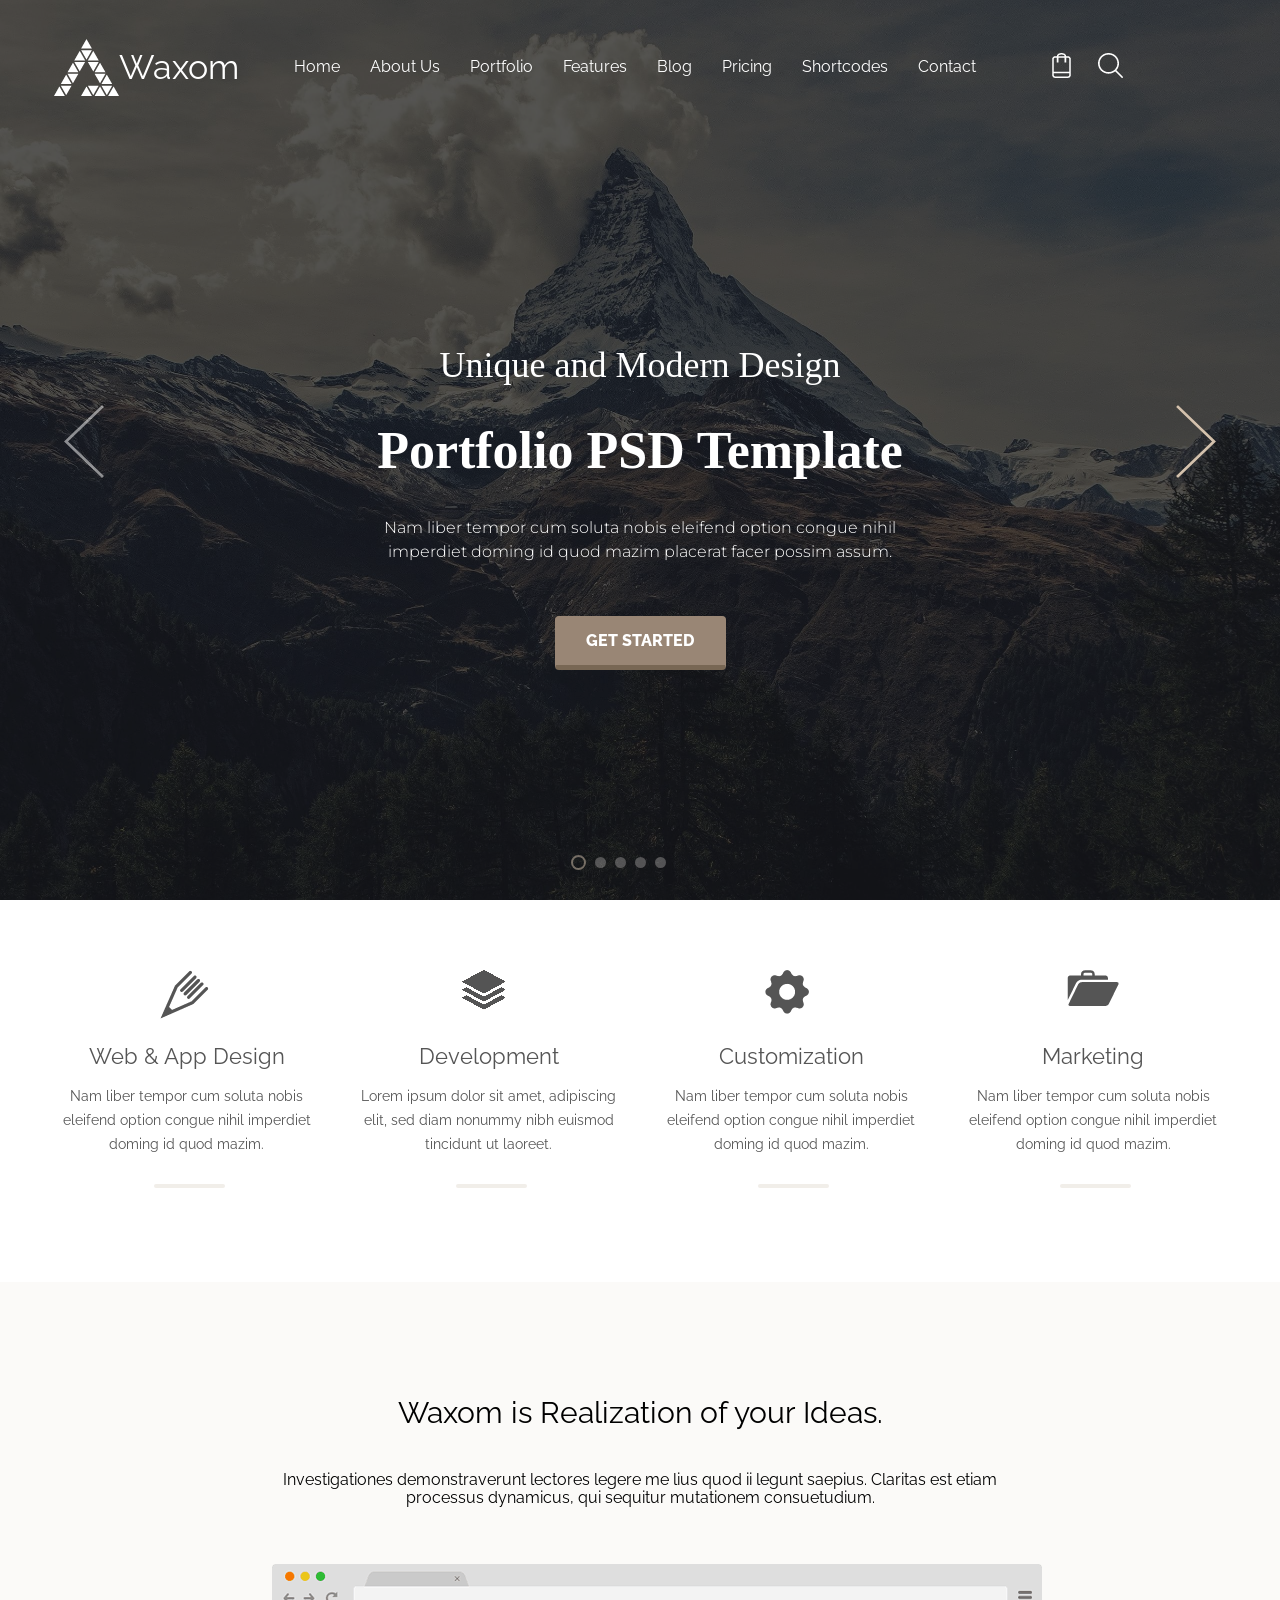
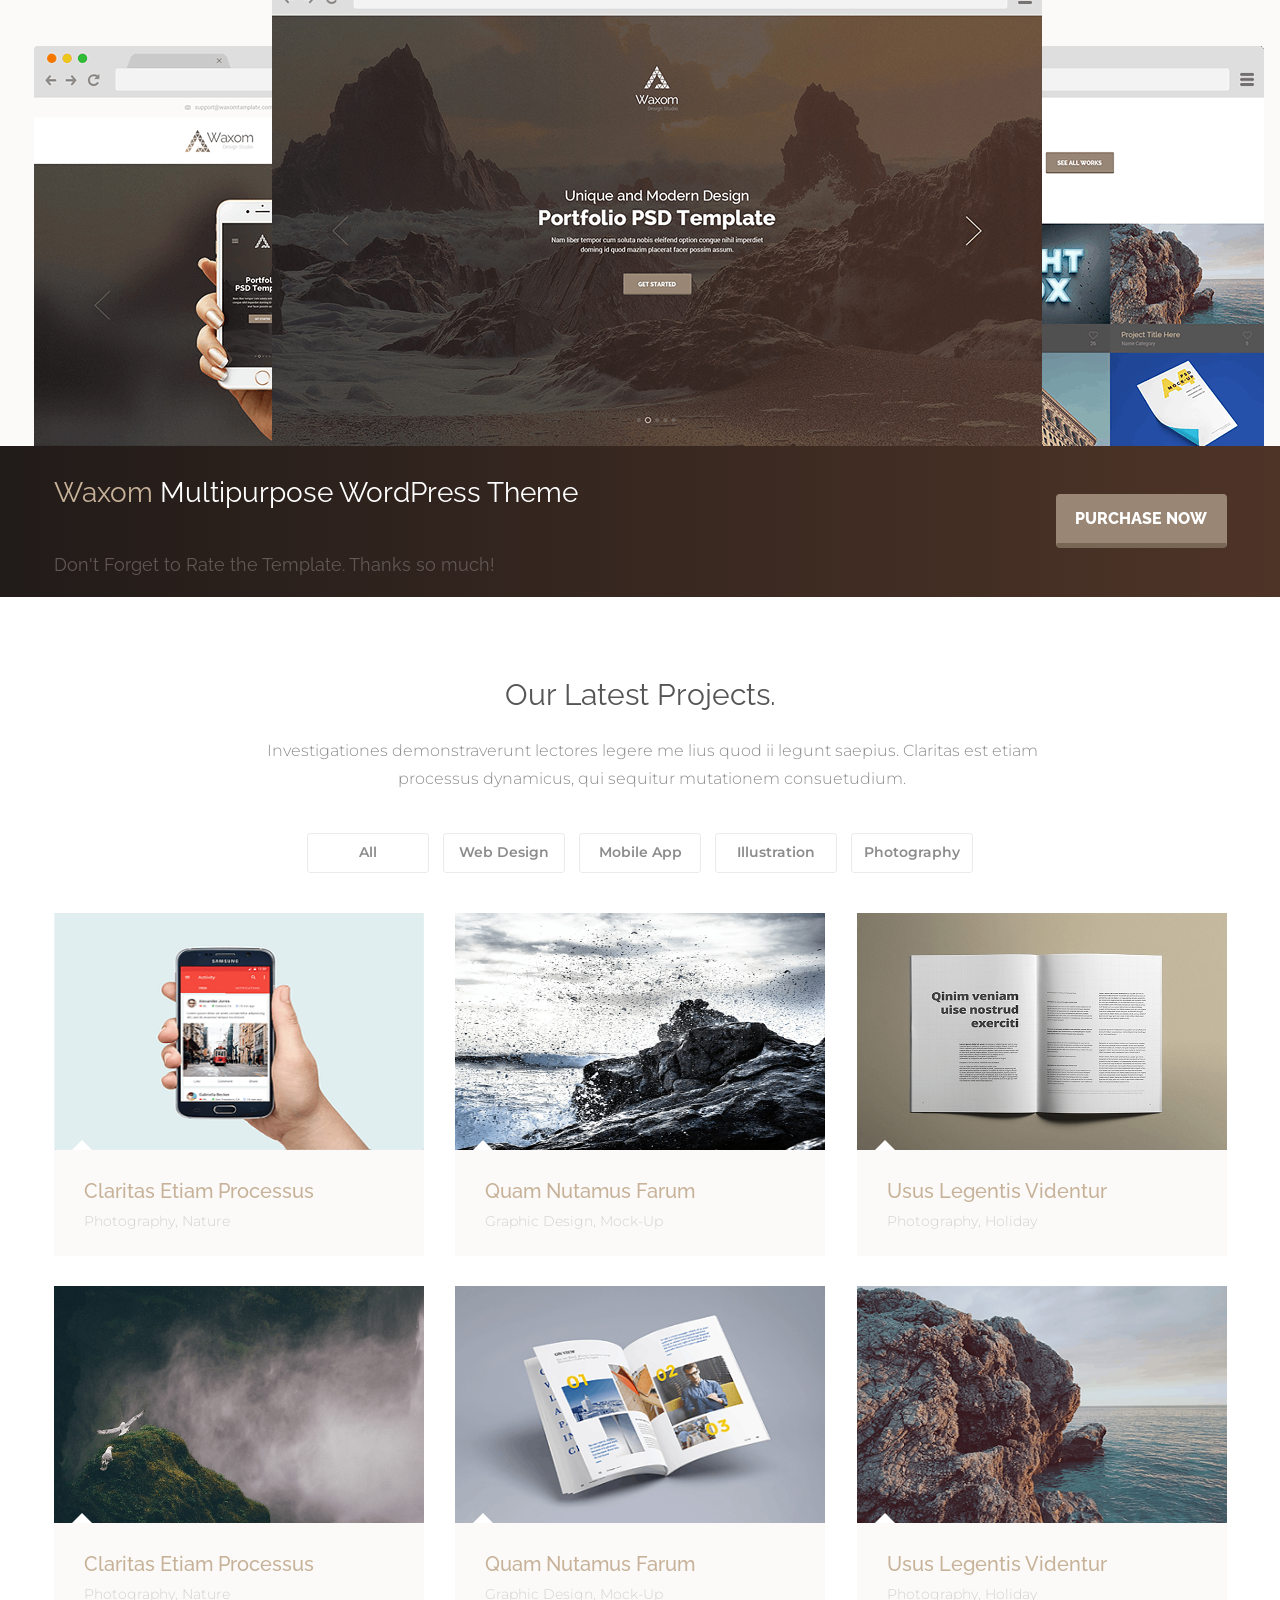
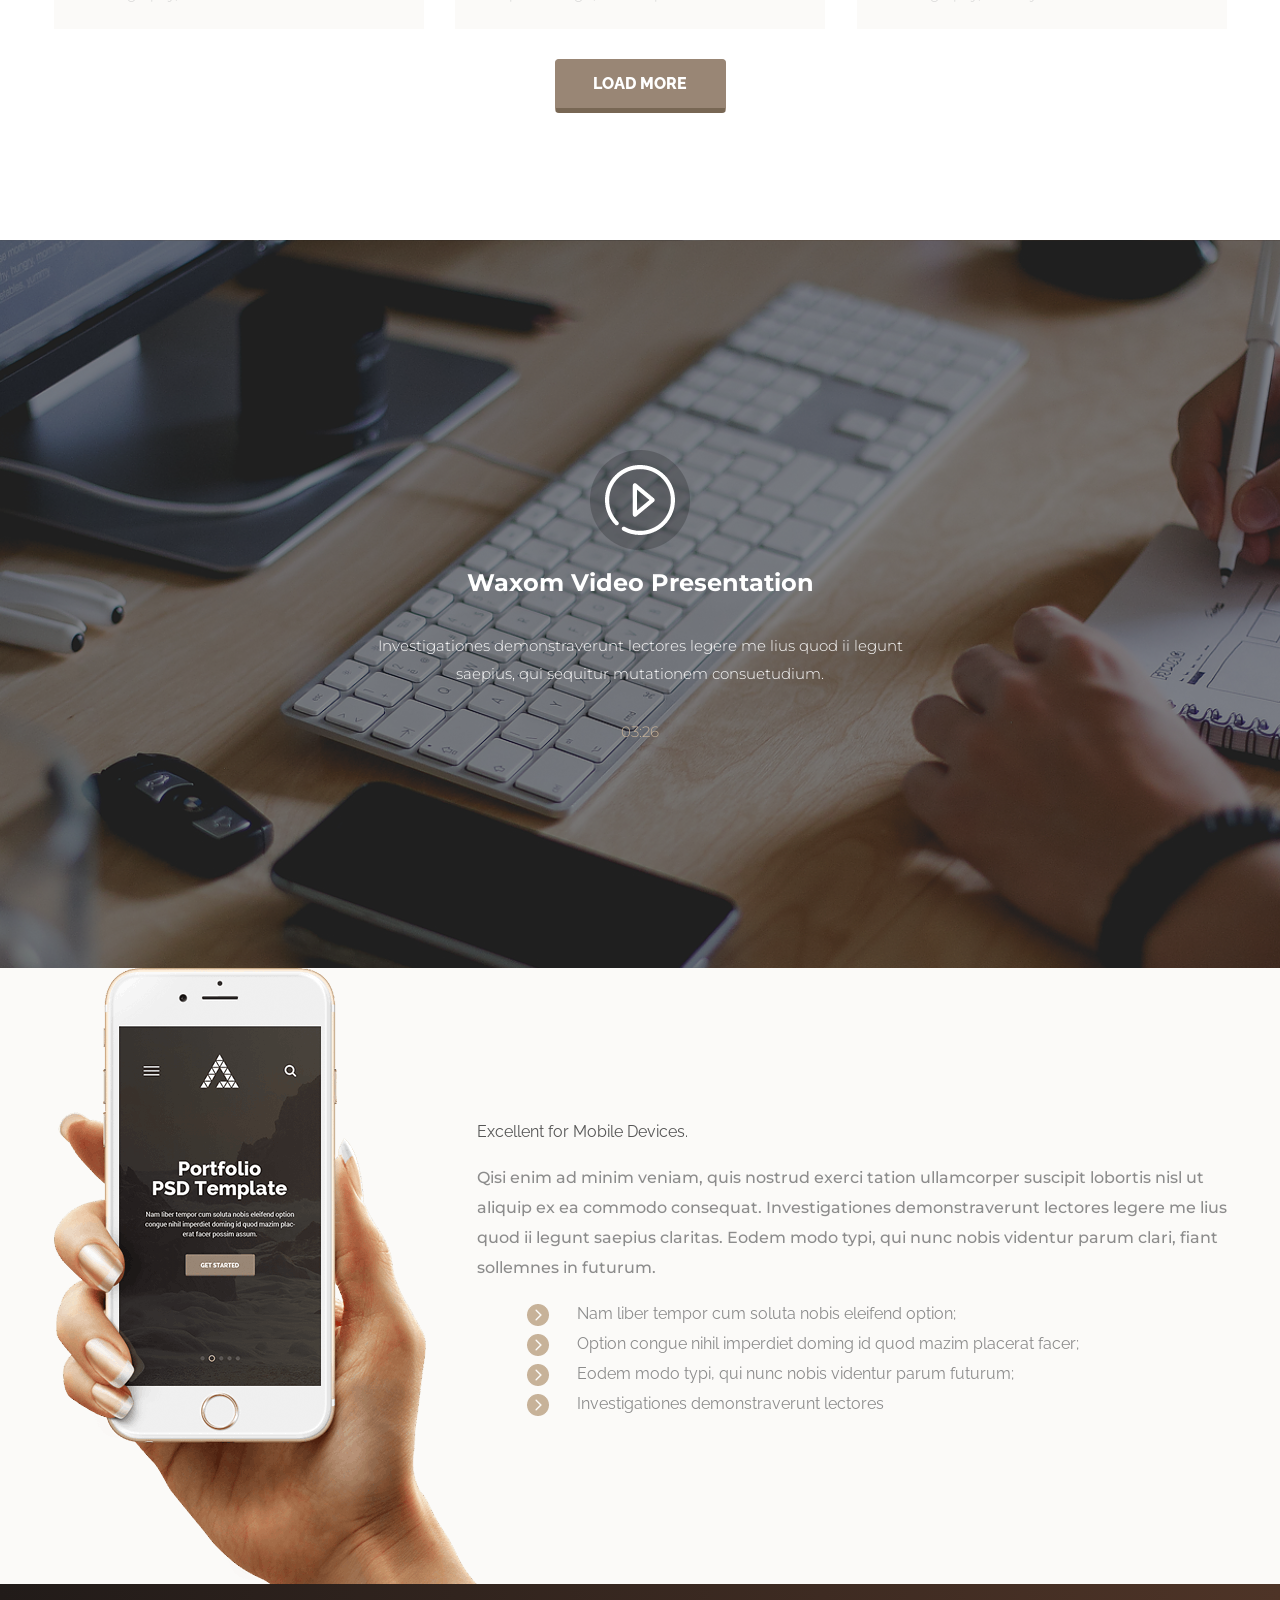
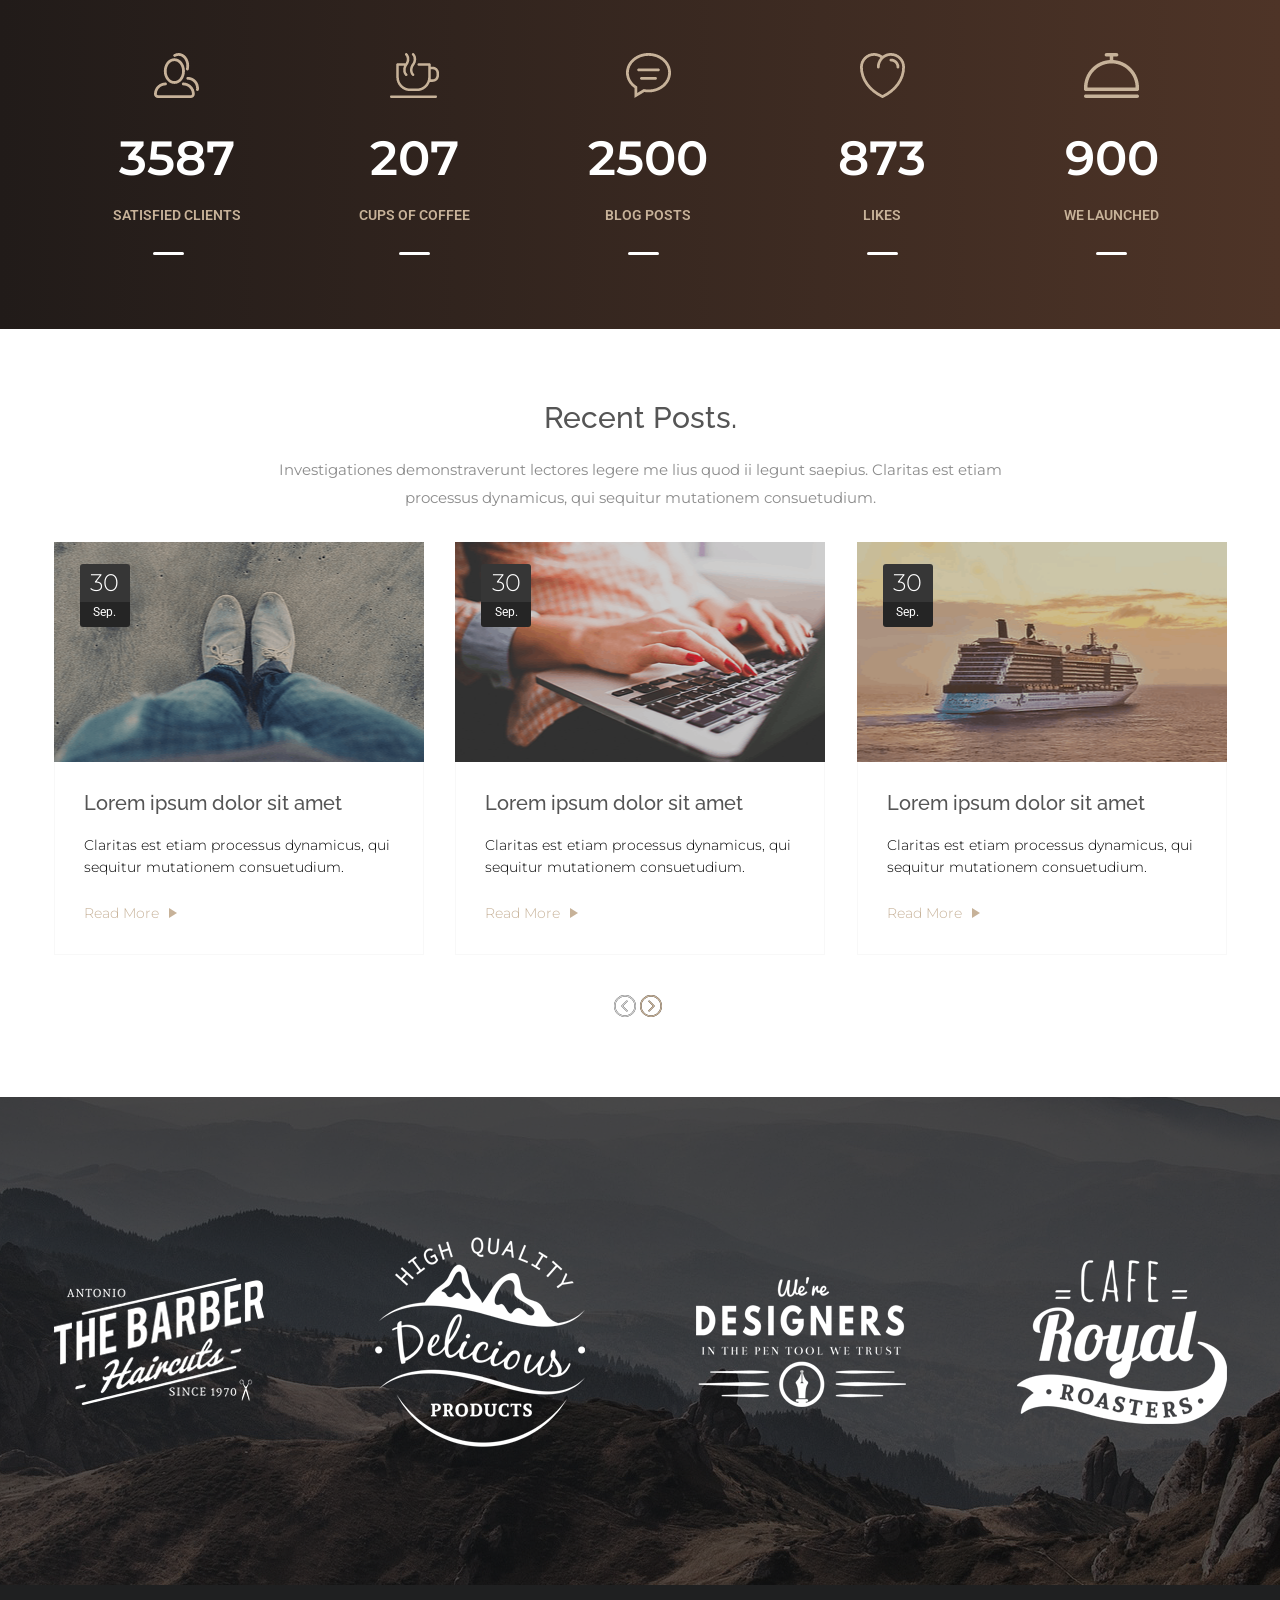
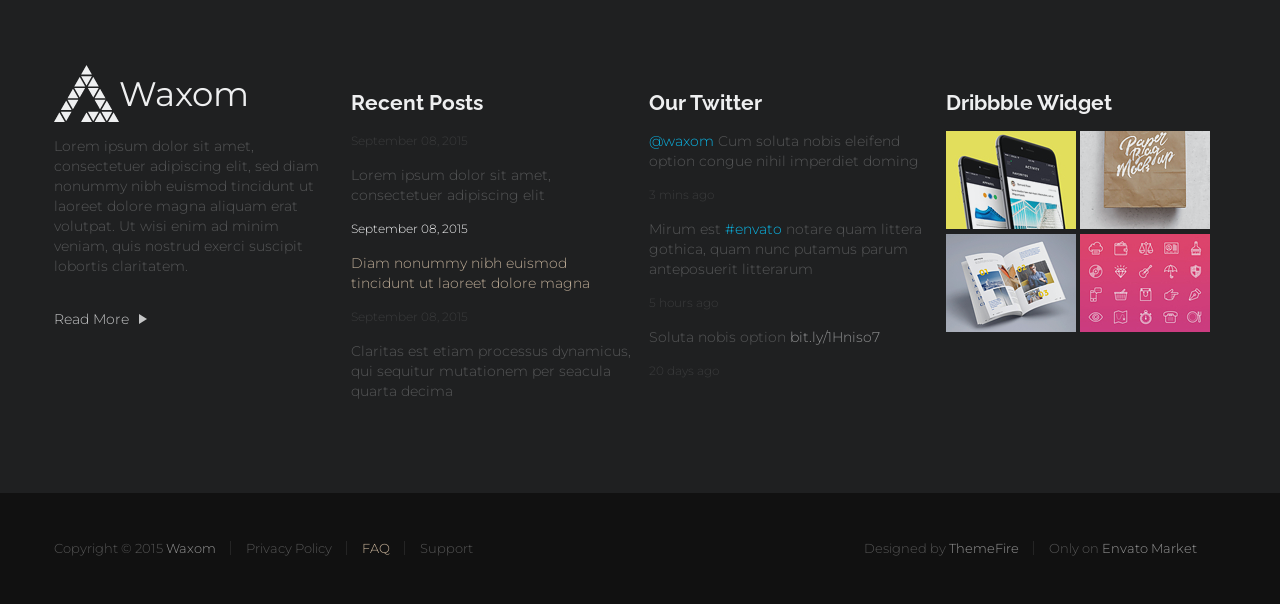
<file: index.html>
<!DOCTYPE html>
<html lang="en">

<head>
  <meta charset="UTF-8">
  <meta http-equiv="X-UA-Compatible" content="IE=edge">
  <meta name="viewport" content="width=device-width, initial-scale=1.0">
  <link rel="preconnect" href="https://fonts.gstatic.com">
  <link
    href="https://fonts.googleapis.com/css2?family=Montserrat:wght@200;300&family=Raleway:wght@400;500;600;800&display=swap"
    rel="stylesheet">
  <link rel="preconnect" href="https://fonts.gstatic.com">
  <link href="https://fonts.googleapis.com/css2?family=Roboto:wght@100&display=swap" rel="stylesheet">
  <link rel="stylesheet" href="css/normalize.css">
  <!--  <link rel="stylesheet" href="css/slick-theme.css"> -->
  <link rel="stylesheet" href="css/slick.css">
  <link rel="stylesheet" href="css/style.css">
  <title>Document</title>
</head>

<body>
  <header class="header">
    <div class="bg">
      <div class="container">
        <div class="container-box">
          <div class="header-box">
            <a href="#" class="header-logo"><img src="images/logo.png" alt=""><span>Waxom</span></a>
            <nav class="header-nav">
              <ul>
                <li>Home</li>
                <li>About Us </li>
                <li>Portfolio</li>
                <li>Features</li>
                <li>Blog</li>
                <li>Pricing</li>
                <li>Shortcodes</li>
                <li>Contact</li>
              </ul>
              <div class="header-icon">
                <a href="#"><img src="images/icon-cart.png" alt=""></a>
                <a href="#"><img src="/images/icon-search.png" alt=""></a>
              </div>
            </nav>
          </div>
        </div>
      </div>
  </header>

  

  <div class="slider_container">
    <div class="intro_slider">
      <section class="intro" id="intro">      
          <div class="intro_content">
            <div class="intro_img"><img src="images/mainTheme/mount.jpeg" alt=""></div>          
          </div> 
      </section>
  
      <section class="intro" id="intro">      
        <div class="intro_content">
          <div class="intro_img"><img src="images/mainTheme/mount1.jpg" alt=""></div>          
        </div> 
    </section>
  
    <section class="intro" id="intro">      
      <div class="intro_content">
        <div class="intro_img"><img src="images/mainTheme/mount2.jpg" alt=""></div>          
      </div> 
  </section>
  
  <section class="intro" id="intro">      
    <div class="intro_content">
      <div class="intro_img"><img src="images/mainTheme/mount3.jpg" alt=""></div>          
    </div> 
  </section>
  
  <section class="intro" id="intro">      
    <div class="intro_content">
      <div class="intro_img"><img src="images/mainTheme/mount4.jpg" alt=""></div>          
    </div> 
  </section>
  
  
    </div>

    <div class="intro_info">
      <h2 class="top_title">Unique and Modern Design</h2>
      <h1 class="intro_title">Portfolio PSD Template</h1>
      <h2 class="intro_suptitle">Nam liber tempor cum soluta nobis eleifend option congue nihil imperdiet doming
        id quod mazim placerat facer possim assum.</h2>
      <a href="#" class="">
        <button class="button intro_btn">Get Started</button>
      </a>
    </div> 


  </div>





  <section class="section-choice">
    <div class="container">
      <div class="choice-items">
        <div class="choice-item">
          <div class="choice_images "><img class="choice_images-hidden" src="images/icon-3.png" alt=""> <img
              class="chice_images-hover" src="images/icon-3-3.png" alt=""></div>
          <div class="header-text">Web & App Design</div>
          <p class="header-text__small">Nam liber tempor cum soluta nobis eleifend option congue nihil imperdiet
            doming id quod mazim.</p>
        </div>
        <div class="choice-item">
          <div class="choice_images "><img class="choice_images-hidden" src="images/icon-4.png" alt=""><img
              class="chice_images-hover" src="images/icon-4-4.png" alt=""> </div>
          <div class="header-text">Development</div>
          <p class="header-text__small">Lorem ipsum dolor sit amet, adipiscing elit, sed diam nonummy nibh euismod
            tincidunt ut laoreet.</p>
        </div>
        <div class="choice-item">
          <div class="choice_images "><img class="choice_images-hidden" src="images/icon-5.png" alt=""><img
              class="chice_images-hover" src="images/icon-5-5.png" alt=""> </div>
          <div class="header-text">Customization</div>
          <p class="header-text__small">Nam liber tempor cum soluta nobis eleifend option congue nihil imperdiet
            doming id quod mazim.</p>
        </div>
        <div class="choice-item">
          <div class="choice_images "><img class="choice_images-hidden" src="images/icon-6.png" alt=""><img
              class="chice_images-hover" src="images/icon-6-6.png" alt=""> </div>
          <div class="header-text">Marketing</div>
          <p class="header-text__small">Nam liber tempor cum soluta nobis eleifend option congue nihil imperdiet
            doming id quod mazim.</p>
        </div>
      </div>

    </div>
  </section>
  <!-- /.section-choice -->

  <section class="section-ideas">
    <div class="container">
      <div class="ideas-box">
        <div class="ideas-text">
          <p class="ideas-text__big">Waxom is Realization of your Ideas.</p>
          <p>Investigationes demonstraverunt lectores legere me lius quod ii legunt saepius. Claritas est etiam
            processus dynamicus, qui sequitur mutationem consuetudium.</p>
        </div>
        <div class="ideas-web">
          <a href="#"><img class="web-center" src="images/web-center.png" alt=""></a>
          <a href="#"><img class="web-left" src="images/web-left.png" alt=""></a>
          <a href="#"><img class="web-right" src="images/web-right.png" alt=""></a href="#">
        </div>
      </div>
    </div>
    <!-- container -->
  </section>

  <section class="section-theme">
    <div class="container">
      <div class="theme-box">
        <div class="theme-text">
          <p class="text-big"><span>Waxom</span> Multipurpose WordPress Theme</p>
          <p class="text-small">Don't Forget to Rate the Template. Thanks so much!</p>
        </div>
        <button class="button">purchase now </button>
      </div>
    </div>
  </section>

  <section class="project">
    <div class="container">
      <div class="project_info">
        <h2 class="project_title">Our Latest Projects.</h2>
        <h3 class="project_subtitle">Investigationes demonstraverunt lectores legere me lius quod ii legunt saepius.
          Claritas est etiam processus dynamicus, qui sequitur mutationem consuetudium.</h3>
        <div class="project_btn">
          <a href="#" class="project_b">All</a>
          <a href="#" class="project_b">Web Design</a>
          <a href="#" class="project_b">Mobile App</a>
          <a href="#" class="project_b">Illustration</a>
          <a href="#" class="project_b">Photography</a>
        </div>
      </div>
      <div class="project_content">
        <div class="project_item">
          <div class="project_img">
            <img src="images/project-1.png" alt="" class="imagine">
            <div class="project_logo">
              <a href="#" class="project_ling" target="_blank">
                <img src="images/icon-link.png" alt="">
              </a>
              <a href="#" class="lightzoom">
                <img src="images/icon-search.png" alt=""></a>
            </div>
          </div>

          <div class="project_placeholder">
            <div class="placeholder_info">
              <h2 class="placeholder_titile">Claritas Etiam Processus</h2>
              <h3 class="placeholder_subtitle">Photography, Nature</h3>
            </div>
          </div>
        </div>
        <div class="project_item">
          <div class="project_img">
            <img src="images/project-2.png" alt="" class="imagine">
            <div class="project_logo">
              <a href="#" class="project_ling" target="_blank">
                <img src="images/icon-link.png" alt="">
              </a>
              <a href="#" class="lightzoom">
                <img src="images/icon-search.png" alt=""></a>
            </div>
          </div>

          <div class="project_placeholder">
            <div class="placeholder_info">
              <h2 class="placeholder_titile">Quam Nutamus Farum</h2>
              <h3 class="placeholder_subtitle">Graphic Design, Mock-Up</h3>
            </div>
          </div>
        </div>
        <div class="project_item">
          <div class="project_img">
            <img src="images/project-3.png" alt="" class="imagine">
            <div class="project_logo">
              <a href="#" class="project_ling" target="_blank">
                <img src="images/icon-link.png" alt="">
              </a>
              <a href="#" class="lightzoom">
                <img src="images/icon-search.png" alt=""></a>
            </div>
          </div>

          <div class="project_placeholder">
            <div class="placeholder_info">
              <h2 class="placeholder_titile">Usus Legentis Videntur</h2>
              <h3 class="placeholder_subtitle">Photography, Holiday</h3>
            </div>
          </div>
        </div>
        <div class="project_item">
          <div class="project_img">
            <img src="images/project-4.png" alt="" class="imagine">
            <div class="project_logo">
              <a href="#" class="project_ling" target="_blank">
                <img src="images/icon-link.png" alt="">
              </a>
              <a href="#" class="lightzoom">
                <img src="images/icon-search.png" alt=""></a>
            </div>
          </div>

          <div class="project_placeholder">
            <div class="placeholder_info">
              <h2 class="placeholder_titile">Claritas Etiam Processus</h2>
              <h3 class="placeholder_subtitle">Photography, Nature</h3>
            </div>
          </div>
        </div>
        <div class="project_item">
          <div class="project_img">
            <img src="images/project-5.png" alt="" class="imagine">
            <div class="project_logo">
              <a href="#" class="project_ling" target="_blank">
                <img src="images/icon-link.png" alt="">
              </a>
              <a href="#" class="lightzoom">
                <img src="images/icon-search.png" alt=""></a>
            </div>
          </div>

          <div class="project_placeholder">
            <div class="placeholder_info">
              <h2 class="placeholder_titile">Quam Nutamus Farum</h2>
              <h3 class="placeholder_subtitle">Graphic Design, Mock-Up</h3>
            </div>
          </div>
        </div>
        <div class="project_item">
          <div class="project_img">
            <img src="images/project-6.png" alt="" class="imagine">
            <div class="project_logo">
              <a href="#" class="project_ling" target="_blank">
                <img src="images/icon-link.png" alt="">
              </a>
              <a href="#" class="lightzoom">
                <img src="images/icon-search.png" alt=""></a>
            </div>
          </div>

          <div class="project_placeholder">
            <div class="placeholder_info">
              <h2 class="placeholder_titile">Usus Legentis Videntur</h2>
              <h3 class="placeholder_subtitle">Photography, Holiday</h3>
            </div>
          </div>
        </div>
      </div>
      <div class="project_button">
        <button class="button ">Load More</button>
      </div>
    </div>
  </section>

  <section class="section-video">
    <div class="video_bg">
      <div class="video-items">
        <img src="images/video-play.png" alt="">
        <h2>Waxom Video Presentation</h2>
        <p class="video_title">Investigationes demonstraverunt lectores legere me lius quod ii legunt saepius, qui sequitur mutationem consuetudium.</p>
        <p class="video_suptitle">03:26</p>
      </div>
    </div>
  </section>



  <section class="section-mobile">
    <div class="container">
      <div class="mobile-items">
        <img class="mobole-items__item" src="images/mobile.png" alt="">
        <div class="mobole-items__item-text mobole-items__item">
          <p class="mobile-text__big">Excellent for Mobile Devices.</p>
          <p class="mobile-text__small">Qisi enim ad minim veniam, quis nostrud exerci tation ullamcorper suscipit
            lobortis nisl ut aliquip ex ea commodo consequat. Investigationes demonstraverunt lectores legere me lius
            quod ii legunt saepius claritas. Eodem modo typi, qui nunc nobis videntur parum clari, fiant sollemnes in
            futurum.</p>
          <ul class="mobile-lists">
            <li>Nam liber tempor cum soluta nobis eleifend option;</li>
            <li>Option congue nihil imperdiet doming id quod mazim placerat facer;</li>
            <li>Eodem modo typi, qui nunc nobis videntur parum futurum;</li>
            <li>Investigationes demonstraverunt lectores</li>
          </ul>
        </div>
      </div>
    </div>
  </section>
  <section class="section-theme section-theme__numbers">
    <div class="container">
      <div class="numbers">
        <div class="numbers-item">
          <div class="numbers-col">
            <div><img src="images/numer-1.png" alt=""></div>
            <div class="numbers-number">3587</div>
            <div>Satisfied Clients</div>
            <figure></figure>
          </div>
        </div>
        <div class="numbers-item">
          <div class="numbers-col">
            <div><img src="images/numer-2.png" alt=""></div>
            <div class="numbers-number">207</div>
            <div>Cups of coffee</div>
            <figure></figure>
          </div>
        </div>
        <div class="numbers-item">
          <div class="numbers-col">
            <div><img src="images/numer-3.png" alt=""></div>
            <div class="numbers-number">2500</div>
            <div>Blog posts</div>
            <figure></figure>
          </div>
        </div>
        <div class="numbers-item">
          <div class="numbers-col">
            <div><img src="images/numer-4.png" alt=""></div>
            <div class="numbers-number">873</div>
            <div>Likes</div>
            <figure></figure>
          </div>
        </div>
        <div class="numbers-item">
          <div class="numbers-col">
            <div><img src="images/numer-5.png" alt=""></div>
            <div class="numbers-number">900</div>
            <div>We launched</div>
            <figure></figure>
          </div>
        </div>

      </div>
    </div>

  </section>

  <section class="section-resent">
    <div class="container">
      <h2 class="resent_title">Recent Posts.</h2>
      <h3 class="resent_suptitle">Investigationes demonstraverunt lectores legere me lius quod ii legunt saepius.
        Claritas est etiam
        processus dynamicus, qui sequitur mutationem consuetudium.</h3>
      <div class="resent-items">
        <div class="resent-item">
          <div class="resent_image resent_image-1">
            <div class="recen_date">
              <div class="recen_date-day">30</div>
              <div class="recen_date-month">Sep.</div>
            </div>
          </div>
          <div class="recent-item_text">
            <div class="recent-item_title">Lorem ipsum dolor sit amet</div>
            <div class="recent-item_suptitle">Claritas est etiam processus dynamicus, qui sequitur mutationem
              consuetudium.</div>
            <div class="recent-bottom_suptitle"><a href="#">Read More</a></div>
          </div>
        </div>
        <div class="resent-item">
          <div class="resent_image resent_image-2">
            <div class="recen_date">
              <div class="recen_date-day">30</div>
              <div class="recen_date-month">Sep.</div>
            </div>
          </div>
          <div class="recent-item_text">
            <div class="recent-item_title">Lorem ipsum dolor sit amet</div>
            <div class="recent-item_suptitle">Claritas est etiam processus dynamicus, qui sequitur mutationem
              consuetudium.</div>
            <div class="recent-bottom_suptitle"><a href="#">Read More</a></div>
          </div>
        </div>
        <div class="resent-item">
          <div class="resent_image resent_image-3">
            <div class="recen_date">
              <div class="recen_date-day">30</div>
              <div class="recen_date-month">Sep.</div>
            </div>
          </div>
          <div class="recent-item_text">
            <div class="recent-item_title">Lorem ipsum dolor sit amet</div>
            <div class="recent-item_suptitle">Claritas est etiam processus dynamicus, qui sequitur mutationem
              consuetudium.</div>
            <div class="recent-bottom_suptitle"><a href="#">Read More</a></div>
          </div>
        </div>
      </div>
      <div class="arrows">
        <img src="images/icon-arrow-left.svg" alt="" class="icon-arrow-left">
        <img src="images/icon-arrow-right.svg" alt="" class="icon-arrow-left">
      </div>
    </div>
  </section>
  <!-- /.section-resent -->


  <div class="section_footer">
    <div class="footer-bg"></div>
    <div class="container">
      <div class="footer_logo-items">
        <div class="img-logos">
          <div class="logo_item"><img src="images/logo-1.png" alt=""></div>
          <div class="logo_item"><img src="images/logo-2.png" alt=""></div>
          <div class="logo_item"><img src="images/logo-3.png" alt=""></div>
          <div class="logo_item"><img src="images/logo-4.png" alt=""></div>
        </div>
      </div>
    </div>
  </div>

  
  <div class="footer_bottom">    
      <div class="container">
        <div class="footer_bottom-items">
          <div class="footer_botton-item">
            <a href="#" class="header-logo footer-logo"><img src="images/logo.png" alt=""><span>Waxom</span></a>
            <p class="footer_item-tite">Lorem ipsum dolor sit amet, consectetuer adipiscing elit, sed diam nonummy nibh
              euismod tincidunt ut laoreet dolore magna aliquam erat volutpat. Ut wisi enim ad minim veniam, quis
              nostrud exerci suscipit lobortis claritatem.</p>
            <p class="footer_item-suptite">Read More</p>
          </div>
          <div class="footer_botton-item">
            <h2>Recent Posts</h2>
            <p class="footer_ps">September 08, 2015</p>
            <p>Lorem ipsum dolor sit amet, consectetuer adipiscing elit</p>
            <p class="footer_ps-white">September 08, 2015</p>
            <p class="footer_ps-semi">Diam nonummy nibh euismod tincidunt ut laoreet dolore magna</p>
            <p class="footer_ps">September 08, 2015</p>
            <p>Claritas est etiam processus dynamicus, qui sequitur mutationem per seacula quarta decima </p>
          </div>
          <div class="footer_botton-item">
            <h2>Our Twitter</h2>
            <p> <a class="footer-hash" href="">@waxom</a>  Cum soluta nobis eleifend option congue nihil imperdiet doming</p>
            <p class="footer_ps">3 mins ago</p>
            <p>Mirum est <a class="footer-hash" href="">#envato</a> notare quam littera gothica, quam nunc putamus parum anteposuerit litterarum</p>
            <p class="footer_ps">5 hours ago</p>
            <p>Soluta nobis option <a class="footer_link" href="#">bit.ly/1Hniso7</a></p>
            <p class="footer_ps">20 days ago</p>
          </div>
          <div class="footer_botton-item">
            <h2>Dribbble Widget</h2>
            <div class="footer_botton-item_images">
              <img src="images/photo-1.jpg" alt="">
              <img src="images/photo-2.jpg" alt="">
              <img src="images/photo-3.jpg" alt="">
              <img src="images/photo-4.jpg" alt="">
            </div>
          </div>
        </div>
      </div>    
  </div>

  <section class="footer_nav">
    <div class="container">
      <div class="nav">
        <div  class="footer_nav-items">
          <div class="footer_nav-item footer_nav-item-1">Copyright © 2015 <span>Waxom</span></div>
          <div class="footer_nav-item footer_nav-item-2">Privacy Policy</div>
          <div class="footer_nav-item footer_nav-item-3">FAQ</div>
          <div class="footer_nav-item footer_nav-item-4">Support</div>
        </div>
        <div class="footer_nav-items">
          <div class="footer_nav-item footer_nav-item-5">Designed by <span>ThemeFire</span></div> 
          <div class="footer_nav-item footer_nav-item-6">Only on <span>Envato Market</span></div>
        </div>
      </div>
    </div>
  </section>


































  <script src="https://code.jquery.com/jquery-3.6.0.js" integrity="sha256-H+K7U5CnXl1h5ywQfKtSj8PCmoN9aaq30gDh27Xc0jk="
    crossorigin="anonymous"></script>
  <script src="js/slick.min.js"></script>
  <script src="js/main.js"></script>
</body>

</html>
</file>
<file: css/style.css>
.container {
  max-width: 1173px;
  margin: 0 auto;
  /** font-family: 'Montserrat', sans-serif **/
  font-family: 'Raleway', sans-serif;
}

.button {
  background-color: #998675;
  font-family: 'Raleway', sans-serif;
  font-weight: 800;
  color: white;
  border-radius: 4px;
  border: 1px solid;
  border-color: #998675 #998675 #ac9a84 #998675;
  border-bottom: 5px solid #786754;
  text-transform: uppercase;
  width: 171px;
  height: 54px;
  cursor: pointer;
  -webkit-transition: all 0.3s;
  transition: all 0.3s;
}

.button:hover {
  background-color: #786754;
}

.container-box {
  position: relative;
}

.header-box {
  position: absolute;
  z-index: 100;
}

.header {
  color: white;
}

.header-logo {
  display: -webkit-box;
  display: -ms-flexbox;
  display: flex;
  -webkit-box-pack: center;
      -ms-flex-pack: center;
          justify-content: center;
  -webkit-box-align: center;
      -ms-flex-align: center;
          align-items: center;
}

.header-logo span {
  text-align: center;
  font-size: 34px;
  font-weight: normal;
}

.header-icon {
  width: 71px;
  display: -webkit-box;
  display: -ms-flexbox;
  display: flex;
  -webkit-box-pack: justify;
      -ms-flex-pack: justify;
          justify-content: space-between;
}

.header-box {
  display: -webkit-box;
  display: -ms-flexbox;
  display: flex;
  -webkit-box-pack: justify;
      -ms-flex-pack: justify;
          justify-content: space-between;
  -webkit-box-align: center;
      -ms-flex-align: center;
          align-items: center;
  padding-top: 39px;
}

.header-box a {
  text-decoration: none;
  color: #fff;
}

.header-nav {
  display: -webkit-box;
  display: -ms-flexbox;
  display: flex;
  -webkit-box-pack: center;
      -ms-flex-pack: center;
          justify-content: center;
  -webkit-box-align: center;
      -ms-flex-align: center;
          align-items: center;
}

.header-nav ul {
  display: -webkit-box;
  display: -ms-flexbox;
  display: flex;
  list-style: none;
  margin-right: 61px;
}

.header-nav ul li {
  cursor: pointer;
  padding: 0 15px;
  -webkit-transition: all 0.2s;
  transition: all 0.2s;
}

.header-nav ul li:hover {
  color: #c7b299;
}

.header-button {
  margin-top: 51px;
}

.intro {
  display: -webkit-box;
  display: -ms-flexbox;
  display: flex;
  -webkit-box-orient: vertical;
  -webkit-box-direction: normal;
      -ms-flex-direction: column;
          flex-direction: column;
  -webkit-box-pack: center;
      -ms-flex-pack: center;
          justify-content: center;
  width: 100%;
  height: 100vh;
  position: relative;
}

.intro_img img {
  position: absolute;
  top: 0;
  left: 0;
  width: 100%;
  height: 100vh;
}

.intro_img::after {
  content: '';
  display: block;
  width: 100%;
  height: 100vh;
  position: absolute;
  top: 0;
  left: 0;
  background: transparent;
  background-color: rgba(17, 17, 17, 0.7);
}

.intro_info {
  position: relative;
  z-index: 1;
  margin: 0 auto;
  text-align: center;
  color: #ffffff;
}

.top_title {
  font-size: 36px;
  font-weight: 500;
}

.intro_title {
  font-size: 52px;
  font-weight: 800;
}

.intro_suptitle {
  font-size: 16px;
  font-weight: 300;
  font-family: 'Montserrat', sans-serif;
  line-height: 24px;
  max-width: 562px;
  margin: 0 auto;
}

.intro_btn {
  margin-top: 52px;
}

.intro_slider {
  position: relative;
}

.intro_slider .slick-arrow {
  position: absolute;
  top: 45%;
  font-size: 0;
  z-index: 10;
}

.intro_slider .slick-prev {
  left: 5%;
  width: 40px;
  height: 73px;
  background: url("../images/left-arrow.svg") left no-repeat;
  border: none;
  cursor: pointer;
  -webkit-transition: 0.3s;
  transition: 0.3s;
}

.intro_slider .slick-prev:hover {
  opacity: 0.5;
}

.intro_slider .slick-next {
  right: 5%;
  width: 40px;
  height: 73px;
  background: url("../images/right-arrow.svg") right no-repeat;
  border: none;
  cursor: pointer;
  -webkit-transition: 0.3s;
  transition: 0.3s;
}

.intro_slider .slick-next:hover {
  opacity: 0.5;
}

.intro_slider .slick-dots {
  position: absolute;
  display: -webkit-box;
  display: -ms-flexbox;
  display: flex;
  -webkit-box-pack: center;
      -ms-flex-pack: center;
          justify-content: center;
  -webkit-box-align: center;
      -ms-flex-align: center;
          align-items: center;
  top: 95%;
  right: 48%;
  list-style: none;
  font-size: 0;
}

.intro_slider .slick-dots button {
  padding: 0;
  border: none;
  width: 11px;
  height: 11px;
  background-color: #939191;
  opacity: 0.5;
  border-radius: 50%;
  cursor: pointer;
  -webkit-transition: all 0.2s;
  transition: all 0.2s;
  margin: 0 0 0 9px;
}

.intro_slider .slick-dots button:hover {
  border: 2px solid #d3c1ad;
  background-color: transparent;
}

.intro_slider .slick-dots .slick-active button {
  width: 15px;
  height: 15px;
  border: 2px solid #d3c1ad;
  border-radius: 50%;
  background-color: transparent;
}

.slick-list {
  overflow: hidden;
}

.slick-track {
  display: -webkit-box;
  display: -ms-flexbox;
  display: flex;
  -webkit-box-align: start;
      -ms-flex-align: start;
          align-items: flex-start;
}

.intro_content img {
  width: 100%;
  height: 100vh;
  background-size: cover;
  background-position: center;
}

.slider_container {
  position: relative;
}

.intro_info {
  position: absolute;
  width: 100%;
  margin: 0 auto;
  top: 35%;
}

.slider {
  display: -webkit-box;
  display: -ms-flexbox;
  display: flex;
  max-width: 589px;
  text-align: center;
  -webkit-box-align: center;
      -ms-flex-align: center;
          align-items: center;
  -webkit-box-pack: center;
      -ms-flex-pack: center;
          justify-content: center;
  position: absolute;
  bottom: 0;
  left: 0;
  top: 0;
  right: 0;
  margin: auto;
}

.slider-header {
  position: relative;
  width: 800px;
  height: 500px;
  margin: auto;
  margin-top: 285px;
}

.slider__item {
  display: -webkit-box;
  display: -ms-flexbox;
  display: flex;
  -webkit-box-orient: vertical;
  -webkit-box-direction: normal;
      -ms-flex-direction: column;
          flex-direction: column;
  -webkit-box-align: center;
      -ms-flex-align: center;
          align-items: center;
}

.section-choice {
  margin-top: 70px;
  margin-bottom: 112px;
}

.choice-items {
  display: -webkit-box;
  display: -ms-flexbox;
  display: flex;
  -webkit-box-pack: justify;
      -ms-flex-pack: justify;
          justify-content: space-between;
  -webkit-box-align: start;
      -ms-flex-align: start;
          align-items: start;
  text-align: center;
  color: #555555;
}

.choice-item {
  max-width: 266px;
  height: auto;
  -webkit-transition: all 0.3s;
  transition: all 0.3s;
}

.images {
  margin: 0 auto;
}

.header-text {
  font-size: 22px;
  font-family: 'Raleway', sans-serif;
}

.header-text__small {
  font-family: 'Raleway', sans-serif;
  font-size: 14px;
  font-weight: 400;
  margin-top: 15px;
  line-height: 24px;
  position: relative;
}

.header-text__small::before {
  content: '';
  height: 4px;
  width: 71px;
  background-color: #F1EEE9;
  position: absolute;
  left: 100px;
  top: 100px;
  border-radius: 3px;
}

.choice_images {
  position: relative;
  width: 53px;
  height: 49px;
  margin: 0 auto;
  -webkit-transition: all 0.3s;
  transition: all 0.3s;
  margin-bottom: 25px;
}

.choice_images-hidden {
  -webkit-transition: all 0.3s;
  transition: all 0.3s;
  position: absolute;
  left: 0;
  top: 0;
}

.chice_images-hover {
  position: absolute;
  left: 0;
  top: 0;
  opacity: 0;
  visibility: hidden;
  -webkit-transition: all 0.3s;
  transition: all 0.3s;
}

.choice-item {
  -webkit-transition: all 0.3s;
  transition: all 0.3s;
}

.choice-item:hover .choice_images-hidden {
  -webkit-transition: all 0.3s;
  transition: all 0.3s;
  opacity: 0;
  visibility: hidden;
}

.choice-item {
  -webkit-transition: all 0.3s;
  transition: all 0.3s;
}

.choice-item:hover .chice_images-hover {
  -webkit-transition: all 0.3s;
  transition: all 0.3s;
  opacity: 1;
  visibility: visible;
}

.choice-item:hover .header-text {
  -webkit-transition: all 0.3s;
  transition: all 0.3s;
  color: #c7b299;
}

.choice-item:hover.header-text__small::before {
  -webkit-transition: all 0.3s;
  transition: all 0.3s;
  background-color: #c7b299;
}

.choice-item:hover .header-text__small::before {
  -webkit-transition: all 0.3s;
  transition: all 0.3s;
  background-color: #c7b299;
}

.choice_images-problem {
  width: 44px;
}

.ideas-text__big {
  font-size: 30px;
  margin-bottom: 24px;
}

.ideas-text {
  margin-top: 84px;
  margin-bottom: 40px;
  text-align: center;
  max-width: 757px;
  display: -webkit-box;
  display: -ms-flexbox;
  display: flex;
  -webkit-box-orient: vertical;
  -webkit-box-direction: normal;
      -ms-flex-direction: column;
          flex-direction: column;
  margin: 0 auto;
}

.ideas-web {
  display: -webkit-box;
  display: -ms-flexbox;
  display: flex;
  -ms-flex-wrap: nowrap;
      flex-wrap: nowrap;
  width: 1230px;
  position: relative;
  height: 482px;
  margin-top: 40px;
  -webkit-box-pack: center;
      -ms-flex-pack: center;
          justify-content: center;
  left: -20px;
}

.web-center {
  z-index: 1;
  position: absolute;
  left: 238px;
  width: 770px;
  height: 482px;
  bottom: 0;
  -webkit-transition: all 0.3s;
  transition: all 0.3s;
  cursor: pointer;
}

.web-center:hover {
  -webkit-transform: scale(1.05);
          transform: scale(1.05);
  margin-bottom: 11px;
}

.web-left {
  left: 0;
  bottom: 0;
  width: 770px;
  height: 400px;
  -webkit-transition: all 0.3s;
  transition: all 0.3s;
  position: absolute;
  cursor: pointer;
}

.web-left:hover {
  -webkit-transform: scale(1.2);
          transform: scale(1.2);
  margin-bottom: 40px;
  z-index: 2;
  margin-left: -55px;
}

.web-right {
  left: 460px;
  bottom: 0;
  position: absolute;
  width: 770px;
  height: 400px;
  -webkit-transition: all 0.3s;
  transition: all 0.3s;
  cursor: pointer;
}

.web-right:hover {
  -webkit-transform: scale(1.2);
          transform: scale(1.2);
  margin-bottom: 40px;
  margin-left: 55px;
  z-index: 2;
}

.section-ideas {
  background-color: #FBFAF8;
  padding-top: 84px;
}

.section-theme {
  background: -webkit-gradient(linear, left top, right top, from(#211b19), to(#4e3427));
  background: linear-gradient(to right, #211b19, #4e3427);
  min-height: 151px;
}

.theme-box {
  display: -webkit-box;
  display: -ms-flexbox;
  display: flex;
  -webkit-box-pack: justify;
      -ms-flex-pack: justify;
          justify-content: space-between;
  -webkit-box-align: center;
      -ms-flex-align: center;
          align-items: center;
  min-height: 151px;
}

.text-big {
  font-size: 28px;
  color: white;
}

.text-big span {
  color: #C7B299;
}

.text-small {
  font-size: 18px;
  color: #615855;
}

.theme-text {
  display: -webkit-box;
  display: -ms-flexbox;
  display: flex;
  -webkit-box-pack: center;
      -ms-flex-pack: center;
          justify-content: center;
  -webkit-box-orient: vertical;
  -webkit-box-direction: normal;
      -ms-flex-direction: column;
          flex-direction: column;
  max-width: 524px;
}

.section-project {
  line-height: 25px;
  color: #8C8C8C;
  margin-top: 81px;
  margin-bottom: 80px;
}

.projects-img__row {
  display: -webkit-box;
  display: -ms-flexbox;
  display: flex;
  -webkit-box-pack: justify;
      -ms-flex-pack: justify;
          justify-content: space-between;
  z-index: 3;
}

.row-items {
  width: 371px;
  height: 288px;
}

.project_img .imagine {
  width: 370px;
  height: 237px;
}

.project {
  min-height: 1162px;
}

.project_info {
  text-align: center;
  margin-top: 81px;
}

.project_title {
  color: #555555;
  font-size: 30px;
  font-weight: 400;
}

.project_subtitle {
  padding-left: 24px;
  font-family: 'Montserrat', sans-serif;
  color: #8c8c8c;
  font-size: 16px;
  font-weight: 300;
  line-height: 28px;
  width: 70%;
  margin: 0 auto;
}

.project_btn {
  margin: 40px 0 0 0;
}

.project_b {
  display: inline-block;
  padding: 8px 0 0 0;
  color: #8c8c8c;
  font-family: 'Montserrat', sans-serif;
  font-size: 14px;
  font-weight: 600;
  line-height: 21px;
  width: 120px;
  height: 30px;
  border-radius: 3px;
  border: 1px solid #ebebeb;
  text-decoration: none;
  margin: 0 5px;
  -webkit-transition: all 0.3s;
  transition: all 0.3s;
}

.project_b:hover {
  color: #fff;
  background-color: #998675;
}

.project_content {
  display: -webkit-box;
  display: -ms-flexbox;
  display: flex;
  -webkit-box-pack: justify;
      -ms-flex-pack: justify;
          justify-content: space-between;
  -ms-flex-wrap: wrap;
      flex-wrap: wrap;
  margin: 40px  0 0 0;
}

.project_item {
  margin: 0  0 30px 0;
}

.project_item:hover .project_placeholder {
  background-color: #362f2d;
}

.project_item:hover .placeholder_titile {
  color: #ffffff;
}

.project_item:hover .placeholder_subtitle {
  color: #c7b299;
}

.project_item:hover .project_placeholder::after {
  border-bottom: 10px solid #362f2d;
}

.project_img {
  position: relative;
}

.project_img:hover .project_logo {
  opacity: 1;
  visibility: visible;
}

.project_img .imagine {
  min-width: 100%;
  display: block;
}

.project_logo {
  position: absolute;
  width: 100%;
  height: 100%;
  top: 0;
  left: 0;
  display: -webkit-box;
  display: -ms-flexbox;
  display: flex;
  -webkit-box-pack: center;
      -ms-flex-pack: center;
          justify-content: center;
  -webkit-box-align: center;
      -ms-flex-align: center;
          align-items: center;
  -webkit-transition: all 0.3s;
  transition: all 0.3s;
  background-color: rgba(17, 17, 17, 0.7);
  opacity: 0;
  visibility: hidden;
  z-index: 2;
}

.lightzoom {
  margin: 0 0 0  28px;
  cursor: pointer;
}

.project_ling {
  display: inline-block;
}

.project_placeholder {
  min-width: 370px;
  min-height: 100px;
  background-color: #fbfaf8;
  position: relative;
  -webkit-transition: all 0.3s;
  transition: all 0.3s;
}

.project_placeholder::after {
  content: '';
  position: absolute;
  -webkit-transition: all 0.3s;
  transition: all 0.3s;
  top: -10px;
  left: 29px;
  margin: -10px 0 0 -11px;
  width: 0;
  height: 0;
  z-index: 3;
  border: 10px solid transparent;
  border-bottom: 10px solid #fff;
}

.placeholder_info {
  padding: 30px 0 27px 30px;
}

.placeholder_titile {
  -webkit-transition: all 0.3s;
  transition: all 0.3s;
  color: #c7b299;
  font-size: 20px;
  font-weight: 500;
  margin: 0;
}

.placeholder_subtitle {
  -webkit-transition: all 0.3s;
  transition: all 0.3s;
  padding: 15 0 0 0;
  color: #d1d1d1;
  font-size: 14px;
  font-weight: 300;
  font-family: 'Montserrat', sans-serif;
  margin: 0;
  margin-top: 10px;
}

.project_button {
  margin: 0 auto;
  text-align: center;
}

.section-mobile {
  background-color: #FBFAF8;
}

.mobile-items {
  display: -webkit-box;
  display: -ms-flexbox;
  display: flex;
  line-height: 30px;
  color: #8C8C8C;
  font-size: 16px;
  -webkit-box-align: center;
      -ms-flex-align: center;
          align-items: center;
  /** max-height: 616px **/
}

.mobile-items__item {
  max-height: 626px;
}

.mobile-items__item img {
  max-height: 626px;
}

.mobile-items__item-text {
  max-width: 657px;
}

.mobile-text__big {
  margin-top: 0;
  font-size: 16px;
  color: #555555;
}

.mobile-lists {
  list-style: none;
  padding: 0;
  display: -webkit-box;
  display: -ms-flexbox;
  display: flex;
  -webkit-box-orient: vertical;
  -webkit-box-direction: normal;
      -ms-flex-direction: column;
          flex-direction: column;
  -webkit-box-pack: center;
      -ms-flex-pack: center;
          justify-content: center;
  position: relative;
  margin-left: 100px;
}

.mobile-lists li::before {
  content: '';
  position: absolute;
  background: url("../images/icon-list.png");
  background-repeat: no-repeat;
  background-position: center;
  width: 22px;
  height: 22px;
  left: -50px;
  margin-top: 5px;
}

.mobile-text__small {
  font-family: 'Montserrat', sans-serif;
  font-weight: 500;
  max-width: 100%;
}

.section-theme__numbers {
  color: #C7B299;
  text-align: center;
  /** min-height: 301px  **/
}

.numbers {
  display: -webkit-box;
  display: -ms-flexbox;
  display: flex;
  -ms-flex-pack: distribute;
      justify-content: space-around;
  -webkit-box-orient: vertical;
  -webkit-box-direction: normal;
      -ms-flex-direction: columns;
          flex-direction: columns;
  font-family: 'Roboto', sans-serif;
  font-size: 14px;
  text-transform: uppercase;
  font-weight: 600;
}

.numbers-col {
  display: -webkit-box;
  display: -ms-flexbox;
  display: flex;
  -webkit-box-orient: vertical;
  -webkit-box-direction: normal;
      -ms-flex-direction: column;
          flex-direction: column;
  -ms-flex-pack: distribute;
      justify-content: space-around;
  min-height: 130px;
}

.numbers-number {
  font-family: 'Montserrat', sans-serif;
  font-size: 48px;
  position: relative;
  color: #fff;
  margin-top: 30px;
  margin-bottom: 21px;
}

.numbers-item {
  margin-top: 69px;
  margin-bottom: 60px;
  position: relative;
}

.numbers-item figure {
  height: 3px;
  width: 31px;
  background-color: #fff;
  margin-top: 29px;
  border-radius: 2px;
}

.section-resent .resent_title {
  text-align: center;
  color: #555555;
  font-size: 30px;
  font-weight: 500;
  margin-top: 72px;
  margin-bottom: 20px;
}

.section-resent .resent_suptitle {
  color: #8c8c8c;
  font-family: 'Montserrat', sans-serif;
  font-size: 15px;
  font-weight: 400;
  line-height: 28px;
  max-width: 757px;
  margin: 0 auto;
  text-align: center;
  margin-bottom: 30px;
}

.resent_image {
  width: 370px;
  height: 220px;
  position: relative;
}

.resent_image::after {
  content: '';
  display: block;
  width: 100%;
  height: 100%;
  background: transparent;
  background-color: rgba(17, 17, 17, 0.2);
}

.resent_image-1 {
  background-image: url("../images/recent-1.png");
  background-repeat: no-repeat;
  background-position: bottom;
}

.resent_image-2 {
  background-image: url("../images/recent-2.png");
  background-repeat: no-repeat;
  background-position: bottom;
}

.resent_image-3 {
  background-image: url("../images/recent-3.png");
  background-repeat: no-repeat;
  background-position: 36% 79%;
}

.recent-item_title {
  font-size: 20px;
  font-weight: 500;
  color: #555555;
  padding-top: 30px;
  margin-left: 29px;
}

.recent-item_suptitle {
  font-size: 14px;
  font-family: 'Montserrat', sans-serif;
  font-weight: 300;
  line-height: 22px;
  margin-top: 19px;
  margin-left: 29px;
}

.recent-bottom_suptitle {
  font-family: 'Montserrat', sans-serif;
  font-size: 14px;
  font-weight: 300;
  color: #c7b299;
  margin-top: 27px;
  padding-bottom: 33px;
  margin-left: 29px;
  position: relative;
}

.recent-bottom_suptitle a {
  text-decoration: none;
  color: #c7b299;
}

.recent-bottom_suptitle::before {
  content: '';
  position: absolute;
  left: 20px  bottom -20px;
  border: 5px solid transparent;
  border-left: 8px solid #c7b299;
  left: 85px;
  top: 3px;
}

.recent-item_text {
  border: 1px solid #f8f8f8;
  margin-top: -1px;
}

.recen_date {
  position: absolute;
  left: 26px;
  top: 22px;
  text-align: center;
}

.recen_date-day {
  color: #fff;
  background-color: #363636;
  border-radius: 3px 3px 0 0;
  width: 50px;
  height: 35px;
  font-size: 24px;
  font-weight: 300;
  font-family: 'Montserrat', sans-serif;
  line-height: 20px;
  padding-top: 9px;
  margin-bottom: -6px;
}

.recen_date-month {
  color: #fff;
  background-color: #252525;
  font-family: "Roboto", sans-serif;
  font-size: 12px;
  font-weight: 400;
  border-radius: 0 0 3px 3px;
  height: 25px;
  line-height: 20px;
}

.resent-items {
  display: -webkit-box;
  display: -ms-flexbox;
  display: flex;
  -webkit-box-pack: justify;
      -ms-flex-pack: justify;
          justify-content: space-between;
}

.resent-item {
  max-width: 370px;
  -webkit-transition: all 0.3s;
  transition: all 0.3s;
}

.resent-item img {
  width: 370px;
  height: 223px;
}

.resent-item {
  -webkit-transition: all 0.3s;
  transition: all 0.3s;
}

.resent-item:hover {
  -webkit-transition: all 0.3s;
  transition: all 0.3s;
}

.resent-item:hover .resent_image {
  -webkit-transition: all 0.3s;
  transition: all 0.3s;
  position: relative;
}

.resent-item:hover .resent_image::after {
  content: '';
  -webkit-transition: all 0.3s;
  transition: all 0.3s;
  display: block;
  width: 100%;
  height: 100%;
  background: transparent;
  background-color: rgba(17, 17, 17, 0.7);
}

.resent-item:hover .recent-item_text {
  -webkit-transition: all 0.3s;
  transition: all 0.3s;
  background-color: #362f2d;
  border: none;
}

.resent-item:hover .recent-item_title {
  -webkit-transition: all 0.3s;
  transition: all 0.3s;
  color: #c7b299;
}

.resent-item:hover .recent-item_suptitle {
  -webkit-transition: all 0.3s;
  transition: all 0.3s;
  color: #fff;
}

.resent-item:hover .recen_date-day {
  -webkit-transition: all 0.3s;
  transition: all 0.3s;
  background-color: #c7b299;
}

.resent-item:hover .recen_date-month {
  -webkit-transition: all 0.3s;
  transition: all 0.3s;
  background-color: #a48d72;
}

.arrows {
  display: -webkit-box;
  display: -ms-flexbox;
  display: flex;
  -webkit-box-pack: center;
      -ms-flex-pack: center;
          justify-content: center;
  margin-top: 40px;
  margin-bottom: 80px;
}

.icon-arrow-left {
  cursor: pointer;
  margin-right: 4px;
}

.icon-arrow-right {
  cursor: pointer;
  margin-left: 4px;
}

.section_footer {
  position: relative;
}

.footer-bg {
  margin: 0;
  background-image: url(../images/footer_bg.jpg);
  background-repeat: no-repeat;
  background-size: cover;
  position: absolute;
  width: 100%;
  height: 489px;
  z-index: -1;
}

.footer-bg::after {
  content: '';
  position: absolute;
  height: 489px;
  width: 100%;
  left: 0;
  top: 0;
  background: transparent;
  background-color: rgba(17, 17, 17, 0.7);
}

.img-logos {
  padding-top: 140px;
  padding-bottom: 134px;
  display: -webkit-box;
  display: -ms-flexbox;
  display: flex;
  -webkit-box-pack: justify;
      -ms-flex-pack: justify;
          justify-content: space-between;
  -webkit-box-align: center;
      -ms-flex-align: center;
          align-items: center;
}

.footer_bottom {
  /** height: 489px **/
  background-color: #191919;
  color: #555555;
  font-family: 'Montserrat', sans-serif;
  font-size: 14px;
  font-weight: 300;
  line-height: 20px;
  height: 508px;
  position: relative;
}

.footer_bottom::after {
  content: '';
  position: absolute;
  opacity: 0.1;
  background-color: #595f6f;
  z-index: 10;
  width: 100%;
  height: 100%;
  top: 0;
  left: 0;
  z-index: 1;
}

.footer_botton-item {
  height: 508px;
  width: 280px;
  margin: 0;
  font-family: 'Montserrat', sans-serif;
}

.footer_item-suptite {
  position: relative;
  color: #d1d1d1;
  margin-top: 33px;
}

.footer_item-suptite::before {
  content: '';
  position: absolute;
  left: 20px  bottom -20px;
  border: 5px solid transparent;
  border-left: 8px solid #d1d1d1;
  left: 85px;
  top: 5px;
}

.footer_bottom-items {
  width: 100%;
  height: 508px;
  display: -webkit-box;
  display: -ms-flexbox;
  display: flex;
  -webkit-box-pack: justify;
      -ms-flex-pack: justify;
          justify-content: space-between;
}

.footer_botton-item h2 {
  color: #fff;
  font-family: 'Raleway', sans-serif;
  margin-top: 108px;
}

.footer_botton-item span {
  text-align: center;
  font-size: 34px;
  font-weight: normal;
}

.footer-logo {
  text-decoration: none;
  color: #fff;
  -webkit-box-pack: start;
      -ms-flex-pack: start;
          justify-content: start;
  margin-top: 80px;
}

.footer_ps {
  font-size: 12px;
  font-weight: 300;
  color: #363636;
  line-height: 20px;
}

.footer_ps-white {
  color: #fff;
  font-size: 12px;
  font-weight: 300;
}

.footer_ps-semi {
  color: #c7b299;
}

.footer-hash {
  color: #00bff3;
  font-size: 14px;
  font-weight: 300;
  font-family: 'Montserrat', sans-serif;
  text-decoration: none;
}

.footer_link {
  color: #959595;
  text-decoration: none;
}

/** footer_nav **/
.footer_nav {
  background-color: #111111;
  color: #555555;
}

.nav {
  display: -webkit-box;
  display: -ms-flexbox;
  display: flex;
  -webkit-box-pack: justify;
      -ms-flex-pack: justify;
          justify-content: space-between;
  -webkit-box-align: center;
      -ms-flex-align: center;
          align-items: center;
  height: 111px;
  font-family: 'Montserrat', sans-serif;
  font-size: 13px;
  font-weight: 300;
}

.footer_nav-items {
  display: -webkit-box;
  display: -ms-flexbox;
  display: flex;
}

.footer_nav-items span {
  color: #959595;
}

.footer_nav-item {
  cursor: pointer;
}

.footer_nav-item-3 {
  color: #c7b299;
  text-transform: uppercase;
}

.footer_nav-item {
  margin-right: 30px;
}

.footer_nav-item-1, .footer_nav-item-2, .footer_nav-item-3, .footer_nav-item-5 {
  position: relative;
}

.footer_nav-item-1::after, .footer_nav-item-2::after, .footer_nav-item-3::after, .footer_nav-item-5::after {
  content: '';
  position: absolute;
  height: 14px;
  width: 1px;
  background-color: #252525;
  z-index: 12;
  right: -15px;
}

.section-video {
  background-image: url("../images/video.jpg");
  background-size: cover;
  background-position: center;
  color: white;
  font-family: 'Montserrat', sans-serif;
}

.video_bg {
  background-color: rgba(17, 17, 17, 0.5);
}

.video_bg img {
  width: 100px;
  height: 100px;
}

.video-items {
  display: -webkit-box;
  display: -ms-flexbox;
  display: flex;
  -webkit-box-orient: vertical;
  -webkit-box-direction: normal;
      -ms-flex-direction: column;
          flex-direction: column;
  -webkit-box-align: center;
      -ms-flex-align: center;
          align-items: center;
  padding: 210px 0 207px 0;
}

.video_title {
  max-width: 552px;
  text-align: center;
  font-size: 15px;
  font-weight: 300;
  line-height: 28px;
}

.video_suptitle {
  max-width: 552px;
  text-align: center;
  font-size: 15px;
  font-weight: 300;
  line-height: 28px;
  color: #c7b299;
}
/*# sourceMappingURL=style.css.map */
</file>
